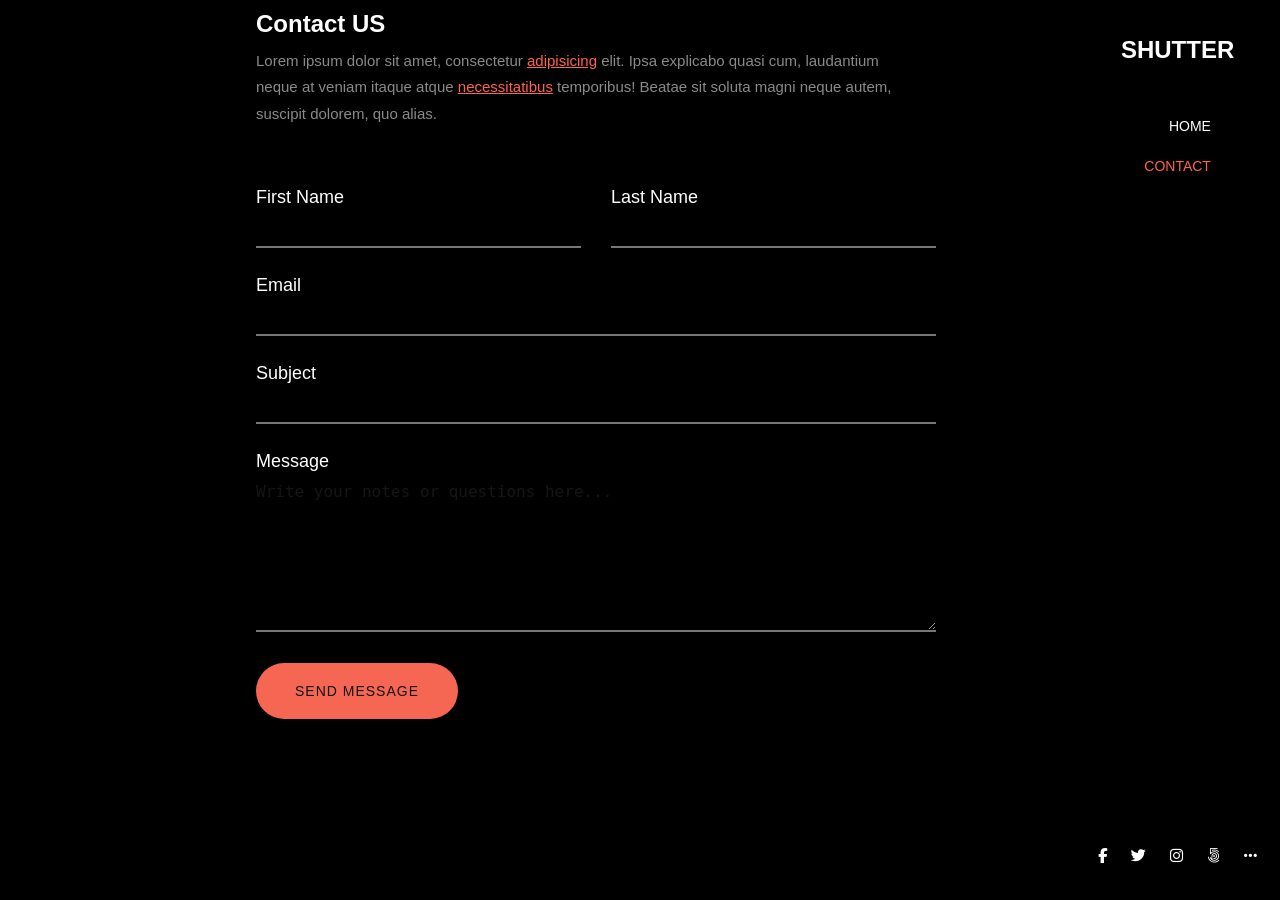
<file: contact.html>
<!DOCTYPE html>
<html lang="en">

<head>
    <meta charset="UTF-8">
    <meta name="viewport" content="width=device-width, initial-scale=1.0">
    <title>Contact - Shutter</title>

    <link rel="stylesheet" href="css/style.css">
    <link rel="stylesheet" href="https://cdnjs.cloudflare.com/ajax/libs/font-awesome/6.6.0/css/all.min.css">
</head>

<body>

    <main class="contact-page">
        <section class="contact-content">
            <h1 class="text">Contact US</h1>
            <p class="contact-intro">
                Lorem ipsum dolor sit amet, consectetur
                <a href="#">adipisicing</a> elit. Ipsa explicabo quasi cum,
                laudantium neque at veniam itaque atque
                <a href="#">necessitatibus</a> temporibus! Beatae sit soluta
                magni neque autem, suscipit dolorem, quo alias.
            </p>

            <form class="contact-form">
                <div class="form-row">

                    <div class="form-group">
                        <label for="firstName">First Name</label>
                        <input type="text" id="firstName">
                    </div>

                    <div class="form-group">
                        <label for="lastName">Last Name</label>
                        <input type="text" id="lastName">
                    </div>

                </div>

                <div class="form-group">
                    <label for="email">Email</label>
                    <input type="email" id="email">
                </div>

                <div class="form-group">
                    <label for="subject">Subject</label>
                    <input type="text" id="subject">
                </div>

                <div class="form-group">
                    <label for="message">Message</label>
                    <textarea id="message" placeholder="Write your notes or questions here..."></textarea>
                </div>

                <button type="submit">SEND MESSAGE</button>
            </form>

        </section>

        <aside class="sidebar">

            <a class="logo" href="index.html">SHUTTER</a>

            <nav>
                <a href="index.html">HOME</a>
                <a class="active" href="contact.html">CONTACT</a>
            </nav>

            <div class="social-icons">
                <a href="#"><i class="fa-brands fa-facebook-f"></i></a>
                <a href="#"><i class="fa-brands fa-twitter"></i></a>
                <a href="#"><i class="fa-brands fa-instagram"></i></a>
                <a href="#"><i class="fa-brands fa-500px"></i></a>
                <a href="#"><i class="fa-solid fa-ellipsis"></i></a>
            </div>

        </aside>
    </main>

</body>

</html>
</file>
<file: css/style.css>
* {
    margin: 0;
    padding: 0;
    box-sizing: border-box;
}

.photo-gallery {
    min-height: 100vh;
    background: #000;
    font-family: Arial, sans-serif;
}

.gallery-content {
    width: 84%;
    padding: 0 18px 18px 0;
}

.gallery-grid {
    display: grid;
    grid-template-columns: 1fr 1.85fr 1fr;
    grid-template-rows: 395px 400px;
    gap: 26px;
}

.gallery-item {
    position: relative;
    overflow: hidden;
    background: #111;
}

.gallery-item img {
    width: 100%;
    height: 100%;
    display: block;
    object-fit: cover;
    transition: transform 0.5s ease;
}

.gallery-item:hover img {
    transform: scale(1.08);
}

.gallery-main {
    grid-column: 1 / 3;
}

.gallery-top {
    grid-column: 3 / 4;
}

.gallery-small {
    grid-column: auto;
}

.gallery-wide {
    grid-column: 2 / 3;
}

.gallery-overlay {
    position: absolute;
    inset: 0;
    display: flex;
    align-items: center;
    justify-content: center;
    flex-direction: column;
    color: #fff;
    background: rgba(0, 22, 40, 0.55);
    opacity: 1;
}

.gallery-overlay h3 {
    font-size: 20px;
    margin-bottom: 12px;
}

.gallery-overlay span {
    font-size: 13px;
}

.gallery-sidebar {
    position: fixed;
    top: 0;
    right: 0;
    width: 16%;
    height: 100vh;
    display: flex;
    align-items: center;
    flex-direction: column;
    padding: 45px 20px 30px;
    background: #000;
    color: #fff;
}

.logo {
    color: #fff;
    font-size: 23px;
    font-weight: 700;
    text-decoration: none;
    margin-bottom: 52px;
}

.menu {
    list-style: none;
    text-align: right;
}

.menu li {
    margin-bottom: 23px;
}

.menu a {
    color: #fff;
    font-size: 14px;
    text-decoration: none;
    transition: 0.3s;
}

.menu a:hover,
.menu a.active {
    color: #ff5d36;
}

.social-icons {
    display: flex;
    gap: 22px;
    margin-top: auto;
}

.social-icons a {
    color: #fff;
    font-size: 15px;
    text-decoration: none;
    transition: 0.3s;
}

.social-icons a:hover {
    color: #ff5d36;
}


.gallery-overlay {
    position: absolute;
    inset: 0;
    display: flex;
    align-items: center;
    justify-content: center;
    flex-direction: column;
    color: #fff;
    background: rgba(0, 22, 40, 0.55);

    opacity: 0;
    transform: translateY(-100%);
    transition: all 0.5s ease;
}

.gallery-item:hover img {
    transform: scale(1.08);
}

.gallery-item:hover .gallery-overlay {
    opacity: 1;
    transform: translateY(0);
}

body {
    background: #000;
    color: #fff;
    font-family: Arial, sans-serif;
}

.contact-page {
    min-height: 100vh;
}

.contact-content {
    width: 63%;
    min-height: 100vh;
    margin-left: 20%;
    padding: 10px 0 80px;
}

.contact-intro {
    max-width: 663px;
    color: #8a8a8a;
    font-size: 15px;
    line-height: 1.75;
    margin-bottom: 60px;
}

.contact-intro a {
    color: #ff634d;
    text-decoration: underline;
}

.contact-form {
    max-width: 680px;
}

.form-row {
    display: grid;
    grid-template-columns: 1fr 1fr;
    gap: 30px;
}

.text {
    padding-bottom: 10px;
}

.form-group {
    margin-bottom: 27px;
}

.form-group label {
    display: block;
    color: #fff;
    font-size: 18px;
    margin-bottom: 10px;
}

.form-group input,
.form-group textarea {
    width: 100%;
    color: #fff;
    font-size: 16px;
    border: 0;
    border-bottom: 2px solid #777;
    outline: none;
    background: transparent;
}

.form-group input {
    height: 30px;
}

.form-group textarea {
    height: 150px;
    padding: 0;
    resize: vertical;
}

.form-group textarea::placeholder {
    color: #151515;
}

.contact-form button {
    padding: 20px 39px;
    color: #111;
    font-size: 14px;
    letter-spacing: 1px;
    border: 0;
    border-radius: 40px;
    background: #f66753;
    cursor: pointer;
    transition: 0.3s;
}

.contact-form button:hover {
    color: #fff;
    background: #e9513d;
}

.sidebar {
    position: fixed;
    top: 0;
    right: 0;
    width: 16%;
    height: 100vh;
    display: flex;
    align-items: center;
    flex-direction: column;
    padding: 36px 25px;
    background: #000;
}

.logo {
    color: #fff;
    font-size: 24px;
    font-weight: 700;
    text-decoration: none;
    margin-bottom: 54px;
}

.sidebar nav {
    display: flex;
    align-items: flex-end;
    flex-direction: column;
    gap: 24px;
}

.sidebar nav a {
    color: #fff;
    font-size: 14px;
    text-decoration: none;
    transition: 0.3s;
}

.sidebar nav a:hover,
.sidebar nav a.active {
    color: #ff634d;
}

.social-icons {
    display: flex;
    gap: 24px;
    margin-top: auto;
}

.social-icons a {
    color: #fff;
    font-size: 15px;
    text-decoration: none;
    transition: 0.3s;
}

.social-icons a:hover {
    color: #ff634d;
}

@media (max-width: 991px) {
    .contact-content {
        width: 100%;
        margin: 0;
        padding: 50px 25px;
    }

    .sidebar {
        position: static;
        width: 100%;
        height: auto;
        padding: 30px 25px;
    }

    .logo {
        margin-bottom: 25px;
    }

    .sidebar nav {
        align-items: center;
        flex-direction: row;
        flex-wrap: wrap;
        justify-content: center;
    }

    .social-icons {
        margin-top: 28px;
    }
}

@media (max-width: 576px) {
    .form-row {
        grid-template-columns: 1fr;
        gap: 0;
    }

    .contact-intro {
        font-size: 16px;
    }

    .sidebar nav {
        gap: 15px;
    }
}
</file>
